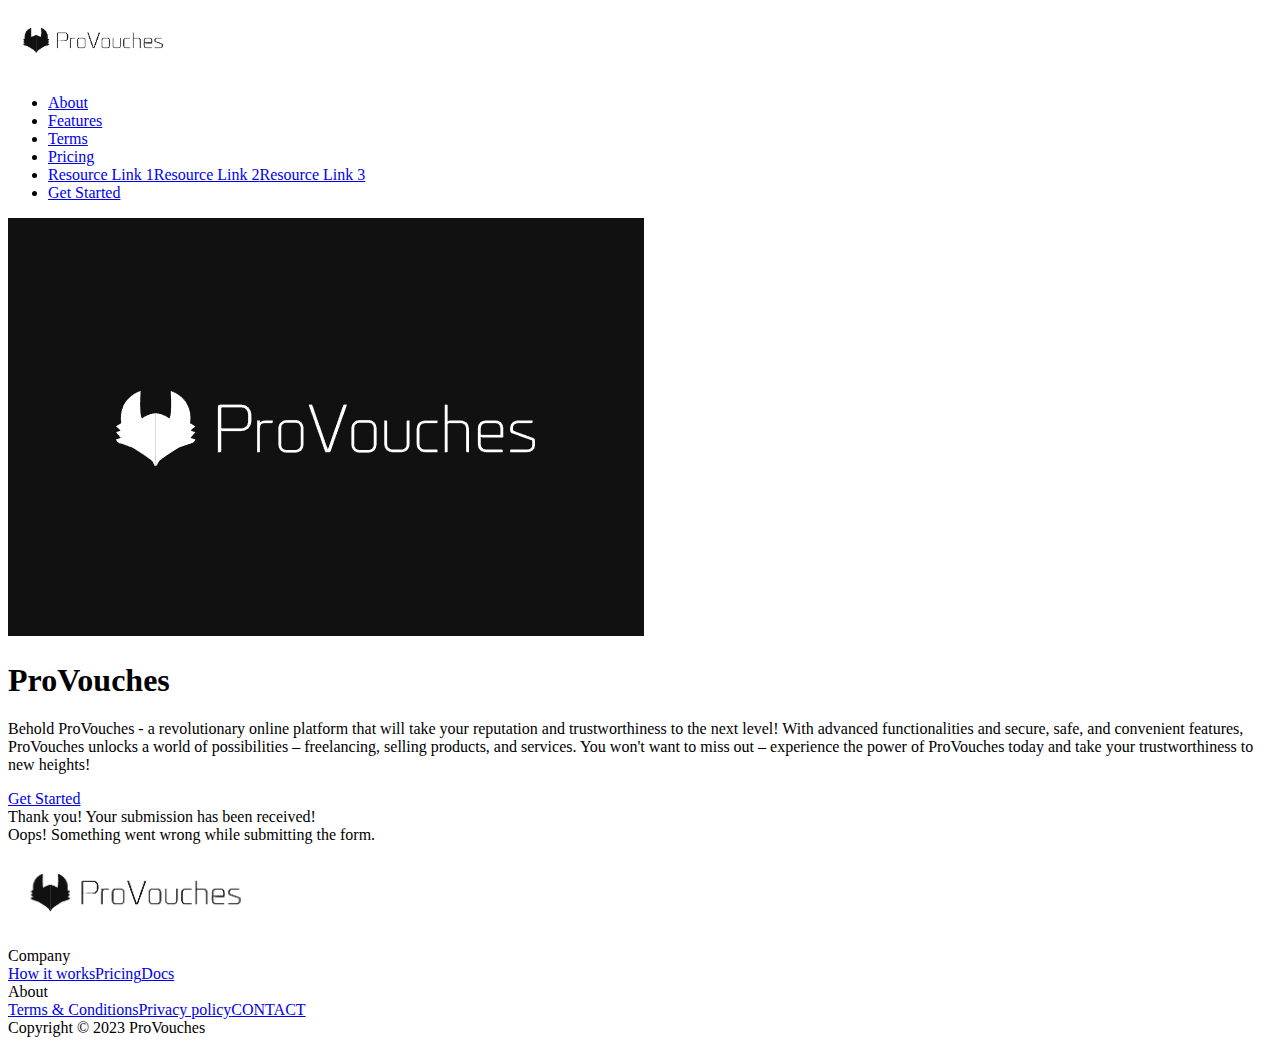
<file: index.html>
<!DOCTYPE html>
<html data-wf-domain="johns-dynamite-site-29bfcb.webflow.io" data-wf-page="63f11103df7fb715905e3f3c" data-wf-site="63f11103df7fb71b715e3f3b">
   <head>
      <meta charset="utf-8">
      <title>ProVouches</title>
      <meta content="width=device-width, initial-scale=1" name="viewport">
      <meta content="Webflow" name="generator">
      <link href="https://uploads-ssl.webflow.com/63f11103df7fb71b715e3f3b/css/johns-dynamite-site-29bfcb.webflow.fd40a9fd1.css" rel="stylesheet" type="text/css">
      <!--[if lt IE 9]><script src="https://cdnjs.cloudflare.com/ajax/libs/html5shiv/3.7.3/html5shiv.min.js" type="text/javascript"></script><![endif]--><script type="text/javascript">!function(o,c){var n=c.documentElement,t=" w-mod-";n.className+=t+"js",("ontouchstart"in o||o.DocumentTouch&&c instanceof DocumentTouch)&&(n.className+=t+"touch")}(window,document);</script>
      <link href="favicons/img-favicon.ico" rel="shortcut icon" type="image/x-icon">
      <link href="favicons/img-webclip.png" rel="apple-touch-icon">
   </head>
   <body>
      <div class="navbar-no-shadow wf-section">
         <div data-animation="default" data-collapse="medium" data-duration="400" data-easing="ease" data-easing2="ease" role="banner" class="navbar-no-shadow-container w-nav">
            <div class="container-regular">
               <div class="navbar-wrapper">
                  <a href="#" class="navbar-brand w-nav-brand"><img src="images/63f11103df7fb71b715e3f3b-63f1169fad117e6156c9671b_ProVouchesTransparent.png" loading="lazy" width="171" alt=""></a>
                  <nav role="navigation" class="nav-menu-wrapper w-nav-menu">
                     <ul role="list" class="nav-menu w-list-unstyled">
                        <li><a href="about" class="nav-link">About</a></li>
                        <li><a href="features" class="nav-link">Features</a></li>
                        <li><a href="privacyandtermsandconditions" class="nav-link">Terms</a></li>
                        <li><a href="pricing" class="nav-link">Pricing</a></li>
                        <li>
                           <div data-hover="false" data-delay="0" class="nav-dropdown w-dropdown">
                              <div class="nav-dropdown-toggle w-dropdown-toggle"></div>
                              <nav class="nav-dropdown-list shadow-three mobile-shadow-hide w-dropdown-list"><a href="#" class="nav-dropdown-link w-dropdown-link">Resource Link 1</a><a href="#" class="nav-dropdown-link w-dropdown-link">Resource Link 2</a><a href="#" class="nav-dropdown-link w-dropdown-link">Resource Link 3</a></nav>
                           </div>
                        </li>
                        <li class="mobile-margin-top-10">
                           <div class="nav-button-wrapper"><a href="pricing" class="button-primary w-button">Get Started</a></div>
                        </li>
                     </ul>
                  </nav>
                  <div class="menu-button w-nav-button">
                     <div class="w-icon-nav-menu"></div>
                  </div>
               </div>
            </div>
         </div>
      </div>
      <section class="hero-subscribe-right wf-section">
         <div class="container">
            <div class="hero-wrapper">
               <div class="hero-split"><img src="images/63f11103df7fb71b715e3f3b-63f119bf59fff80d1ba7a0a9_Screenshot%25202023-02-18%2520123156.png" loading="lazy" alt="" class="shadow-two"></div>
               <div class="hero-split">
                  <h1>ProVouches</h1>
                  <p class="margin-bottom-24px">Behold ProVouches - a revolutionary online platform that will take your reputation and trustworthiness to the next level! With advanced functionalities and secure, safe, and convenient features, ProVouches unlocks a world of possibilities &ndash; freelancing, selling products, and services. You won't want to miss out &ndash; experience the power of ProVouches today and take your trustworthiness to new heights!</p>
                  <div class="hero-form w-form">
                     <form id="wf-form-Hero-Form" name="wf-form-Hero-Form" data-name="Hero Form" method="get" class="hero-form-container"><a href="pricing" class="button-primary w-button">Get Started</a></form>
                     <div class="w-form-done">
                        <div>Thank you! Your submission has been received!</div>
                     </div>
                     <div class="w-form-fail">
                        <div>Oops! Something went wrong while submitting the form.</div>
                     </div>
                  </div>
               </div>
            </div>
         </div>
      </section>
      <section class="footer-dark wf-section">
         <div class="container">
            <div class="footer-wrapper">
               <a href="#" class="footer-brand w-inline-block"><img src="images/63f11103df7fb71b715e3f3b-63f1169fad117e6156c9671b_ProVouchesTransparent.png" loading="lazy" width="257" alt=""></a>
               <div class="footer-content">
                  <div id="w-node-b4247b5d-69f9-ae8d-1205-627bcfae2c62-905e3f3c" class="footer-block">
                     <div class="title-small">Company</div>
                     <a href="features" class="footer-link">How it works</a><a href="pricing" class="footer-link">Pricing</a><a href="docs" class="footer-link">Docs</a>
                  </div>
                  <div id="w-node-b4247b5d-69f9-ae8d-1205-627bcfae2c76-905e3f3c" class="footer-block">
                     <div class="title-small">About</div>
                     <a href="privacyandtermsandconditions" class="footer-link">Terms &amp; Conditions</a><a href="privacyandtermsandconditions#privacy" class="footer-link">Privacy policy</a><a href="contact" class="button-primary w-button">CONTACT</a>
                  </div>
               </div>
            </div>
         </div>
         <div class="footer-divider"></div>
      </section>
      <section class="team-slider wf-section">
         <div class="container-2"></div>
         <div class="footer-copyright-center">Copyright &copy; 2023 ProVouches</div>
      </section>
      <script src="js/js-jquery-3.5.1.min.dc5e7f18c8.js" type="text/javascript" integrity="sha256-9/aliU8dGd2tb6OSsuzixeV4y/faTqgFtohetphbbj0=" crossorigin="anonymous"></script><script src="js/js-webflow.465a5eced.js" type="text/javascript"></script><!--[if lte IE 9]><script src="//cdnjs.cloudflare.com/ajax/libs/placeholders/3.0.2/placeholders.min.js"></script><![endif]-->
   </body>
</html>
</file>
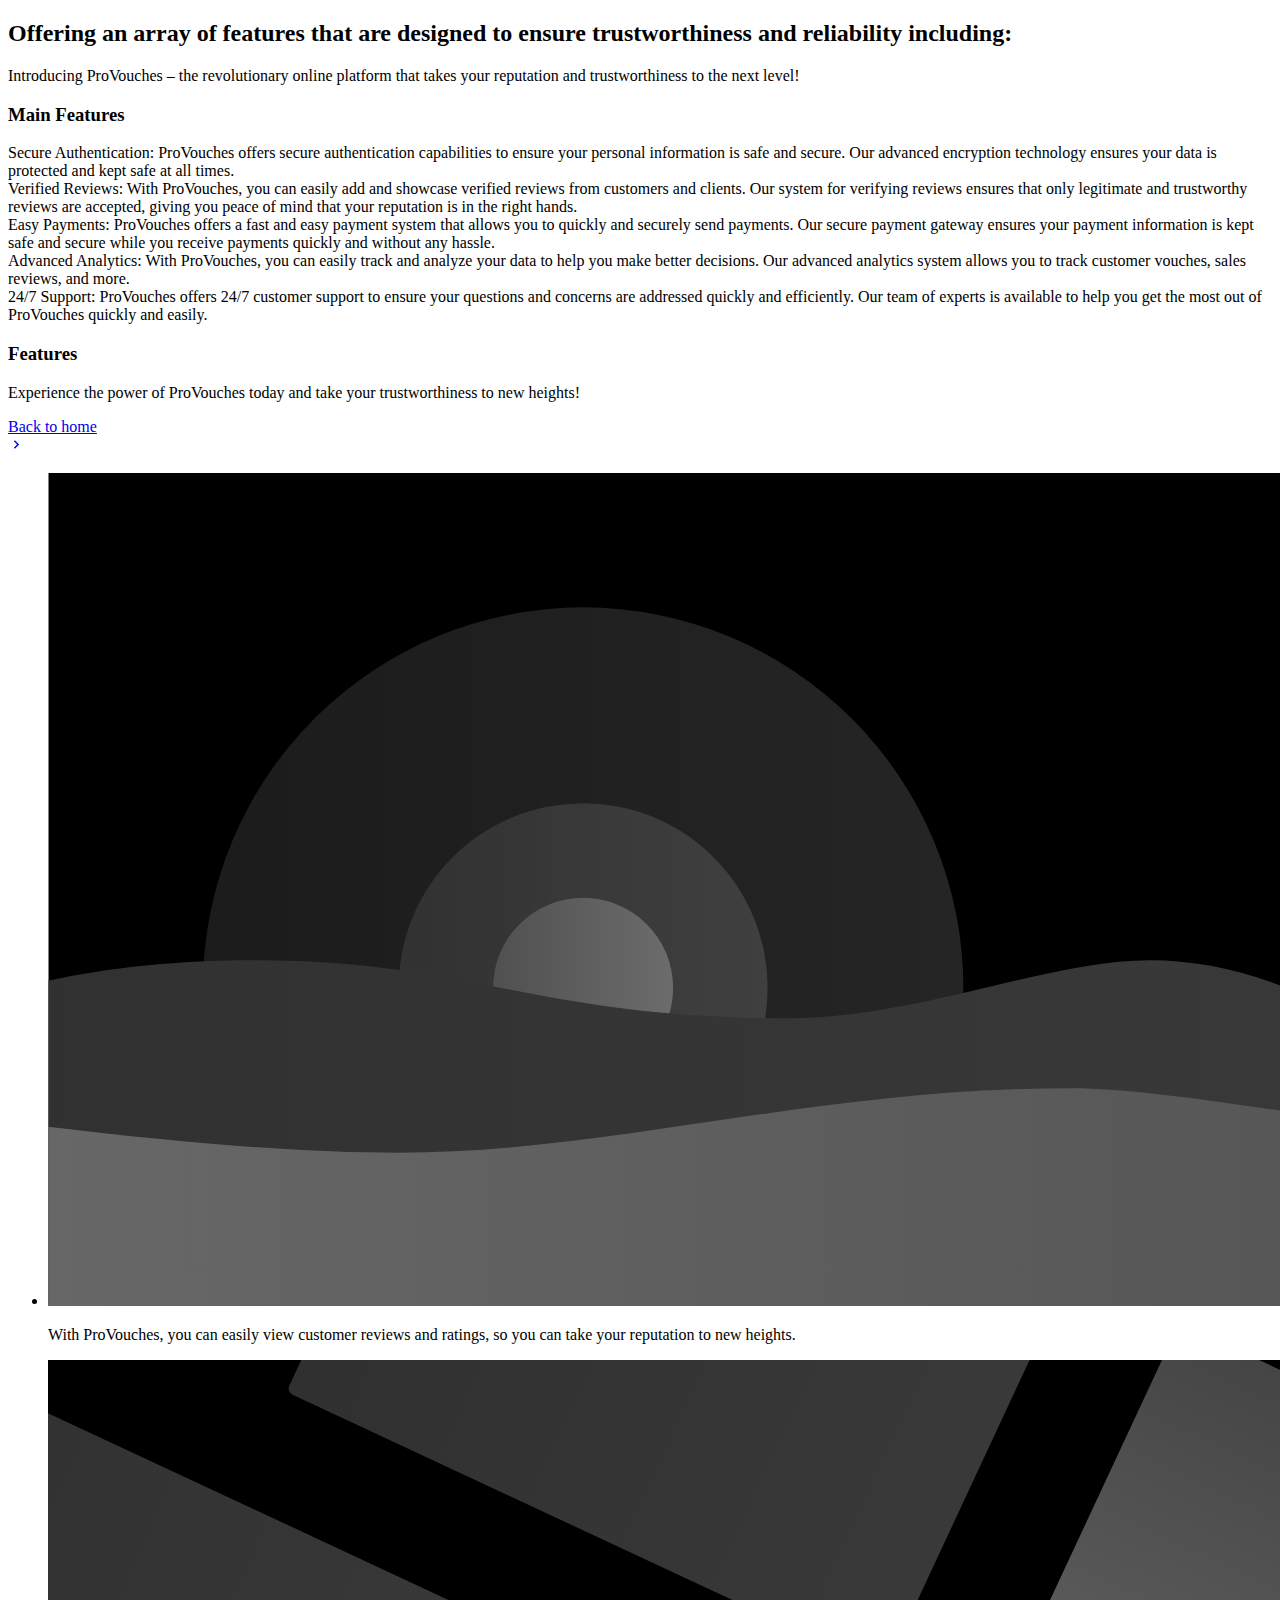
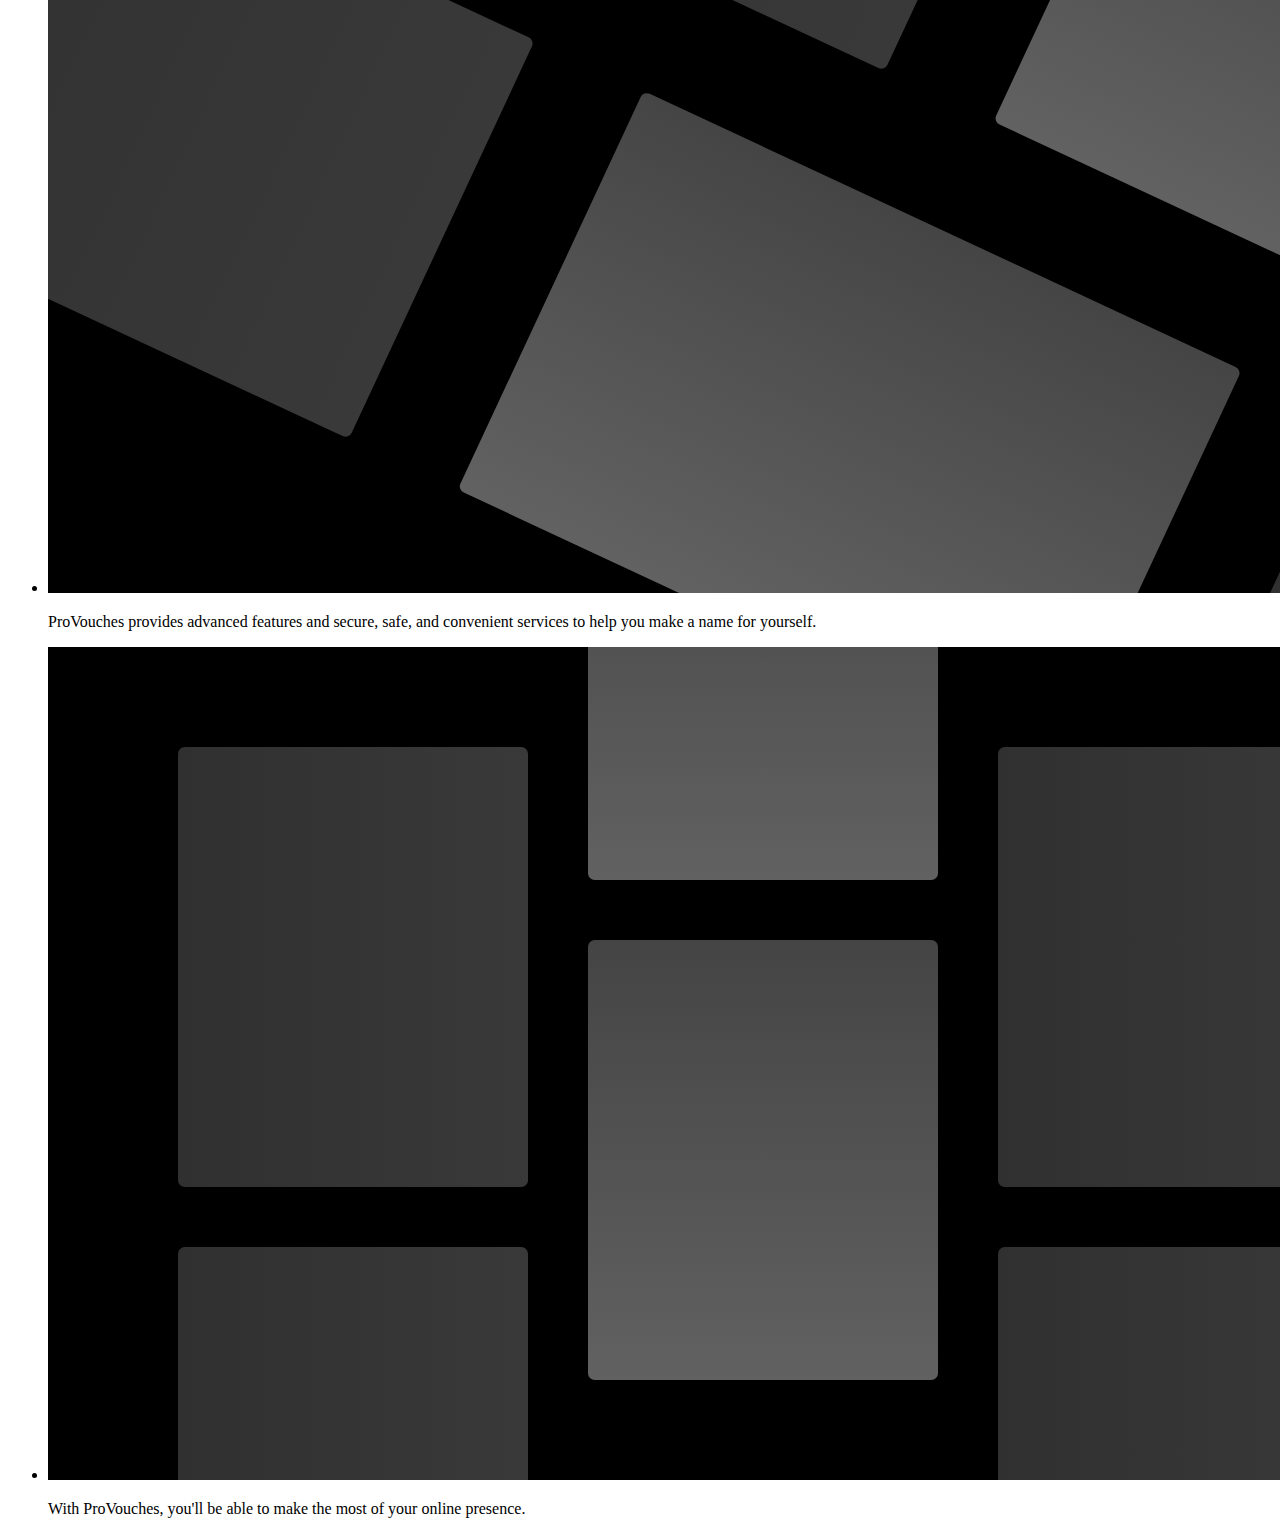
<file: features.html>
<!DOCTYPE html>
<html data-wf-domain="johns-dynamite-site-29bfcb.webflow.io" data-wf-page="63f126fa69cfc04e35388c06" data-wf-site="63f11103df7fb71b715e3f3b">
   <head>
      <meta charset="utf-8">
      <title>Features</title>
      <meta content="Features" property="og:title">
      <meta content="Features" property="twitter:title">
      <meta content="width=device-width, initial-scale=1" name="viewport">
      <meta content="Webflow" name="generator">
      <link href="https://uploads-ssl.webflow.com/63f11103df7fb71b715e3f3b/css/johns-dynamite-site-29bfcb.webflow.d4c78b897.css" rel="stylesheet" type="text/css">
      <!--[if lt IE 9]><script src="https://cdnjs.cloudflare.com/ajax/libs/html5shiv/3.7.3/html5shiv.min.js" type="text/javascript"></script><![endif]--><script type="text/javascript">!function(o,c){var n=c.documentElement,t=" w-mod-";n.className+=t+"js",("ontouchstart"in o||o.DocumentTouch&&c instanceof DocumentTouch)&&(n.className+=t+"touch")}(window,document);</script>
      <link href="favicons/img-favicon.ico" rel="shortcut icon" type="image/x-icon">
      <link href="favicons/img-webclip.png" rel="apple-touch-icon">
   </head>
   <body>
      <section class="features-table wf-section">
         <div class="container-3">
            <h2 class="centered-heading-2">Offering an array of features that are designed to ensure trustworthiness and reliability including:</h2>
            <p class="centered-subheading-2">Introducing ProVouches &ndash; the revolutionary online platform that takes your reputation and trustworthiness to the next level!</p>
            <div class="comparison-table">
               <div class="comparison-row-main">
                  <h3 id="w-node-_93e48eea-e4c8-9ce2-21f1-3cbb5f92a0c8-35388c06" class="comparison-title"><span class="text-span">Main Features</span></h3>
               </div>
               <div class="comparison-row">
                  <div id="w-node-_93e48eea-e4c8-9ce2-21f1-3cbb5f92a0cf-35388c06" class="comparison-positive">Secure Authentication: ProVouches offers secure authentication capabilities to ensure your personal information is safe and secure. Our advanced encryption technology ensures your data is protected and kept safe at all times.</div>
               </div>
               <div class="comparison-row">
                  <div id="w-node-_93e48eea-e4c8-9ce2-21f1-3cbb5f92a0d4-35388c06" class="comparison-positive">Verified Reviews: With ProVouches, you can easily add and showcase verified reviews from customers and clients. Our system for verifying reviews ensures that only legitimate and trustworthy reviews are accepted, giving you peace of mind that your reputation is in the right hands.</div>
               </div>
               <div class="comparison-row">
                  <div id="w-node-_93e48eea-e4c8-9ce2-21f1-3cbb5f92a0d9-35388c06" class="comparison-positive">Easy Payments: ProVouches offers a fast and easy payment system that allows you to quickly and securely send payments. Our secure payment gateway ensures your payment information is kept safe and secure while you receive payments quickly and without any hassle.</div>
               </div>
               <div class="comparison-row">
                  <div id="w-node-_93e48eea-e4c8-9ce2-21f1-3cbb5f92a0de-35388c06" class="comparison-positive">Advanced Analytics: With ProVouches, you can easily track and analyze your data to help you make better decisions. Our advanced analytics system allows you to track customer vouches, sales reviews, and more.</div>
               </div>
               <div class="comparison-row">
                  <div id="w-node-_93e48eea-e4c8-9ce2-21f1-3cbb5f92a0e3-35388c06" class="comparison-positive">24/7 Support: ProVouches offers 24/7 customer support to ensure your questions and concerns are addressed quickly and efficiently. Our team of experts is available to help you get the most out of ProVouches quickly and easily.</div>
               </div>
            </div>
         </div>
      </section>
      <section class="features-list wf-section">
         <div class="container-3">
            <div class="features-wrapper-two">
               <div class="features-left">
                  <h3>Features</h3>
                  <p class="features-paragraph">Experience the power of ProVouches today and take your trustworthiness to new heights!</p>
                  <a href="http://provouches.com/" class="text-link-arrow-3 w-inline-block">
                     <div>Back to home</div>
                     <div class="arrow-embed-3 w-embed">
                        <svg width="17" height="17" viewbox="0 0 17 17" fill="none" xmlns="http://www.w3.org/2000/svg">
                           <path d="M11.13 8.5L6.87296 4.24291L5.87067 5.24379L9.129 8.5L5.87067 11.7555L6.87225 12.7571L11.13 8.5Z" fill="currentColor"></path>
                        </svg>
                     </div>
                  </a>
               </div>
               <ul role="list" class="features-right w-list-unstyled">
                  <li class="features-block-two">
                     <img src="images/62434fa732124a0fb112aab4-62434fa732124a28a812aad9_placeholder%25202.svg" loading="lazy" alt="" class="features-image">
                     <p>With ProVouches, you can easily view customer reviews and ratings, so you can take your reputation to new heights.</p>
                  </li>
                  <li class="features-block-two">
                     <img src="images/62434fa732124a0fb112aab4-62434fa732124a55c612aae2_portfolio%25202%2520-%2520wide.svg" loading="lazy" alt="" class="features-image">
                     <p>ProVouches provides advanced features and secure, safe, and convenient services to help you make a name for yourself.</p>
                  </li>
                  <li class="features-block-two">
                     <img src="images/62434fa732124a0fb112aab4-62434fa732124ace5e12aae4_portfolio%25204%2520-%2520wide.svg" loading="lazy" alt="" class="features-image">
                     <p>With ProVouches, you'll be able to make the most of your online presence.</p>
                  </li>
               </ul>
            </div>
         </div>
      </section>
      <script src="js/js-jquery-3.5.1.min.dc5e7f18c8.js" type="text/javascript" integrity="sha256-9/aliU8dGd2tb6OSsuzixeV4y/faTqgFtohetphbbj0=" crossorigin="anonymous"></script><script src="js/js-webflow.465a5eced.js" type="text/javascript"></script><!--[if lte IE 9]><script src="//cdnjs.cloudflare.com/ajax/libs/placeholders/3.0.2/placeholders.min.js"></script><![endif]-->
   </body>
</html>
</file>
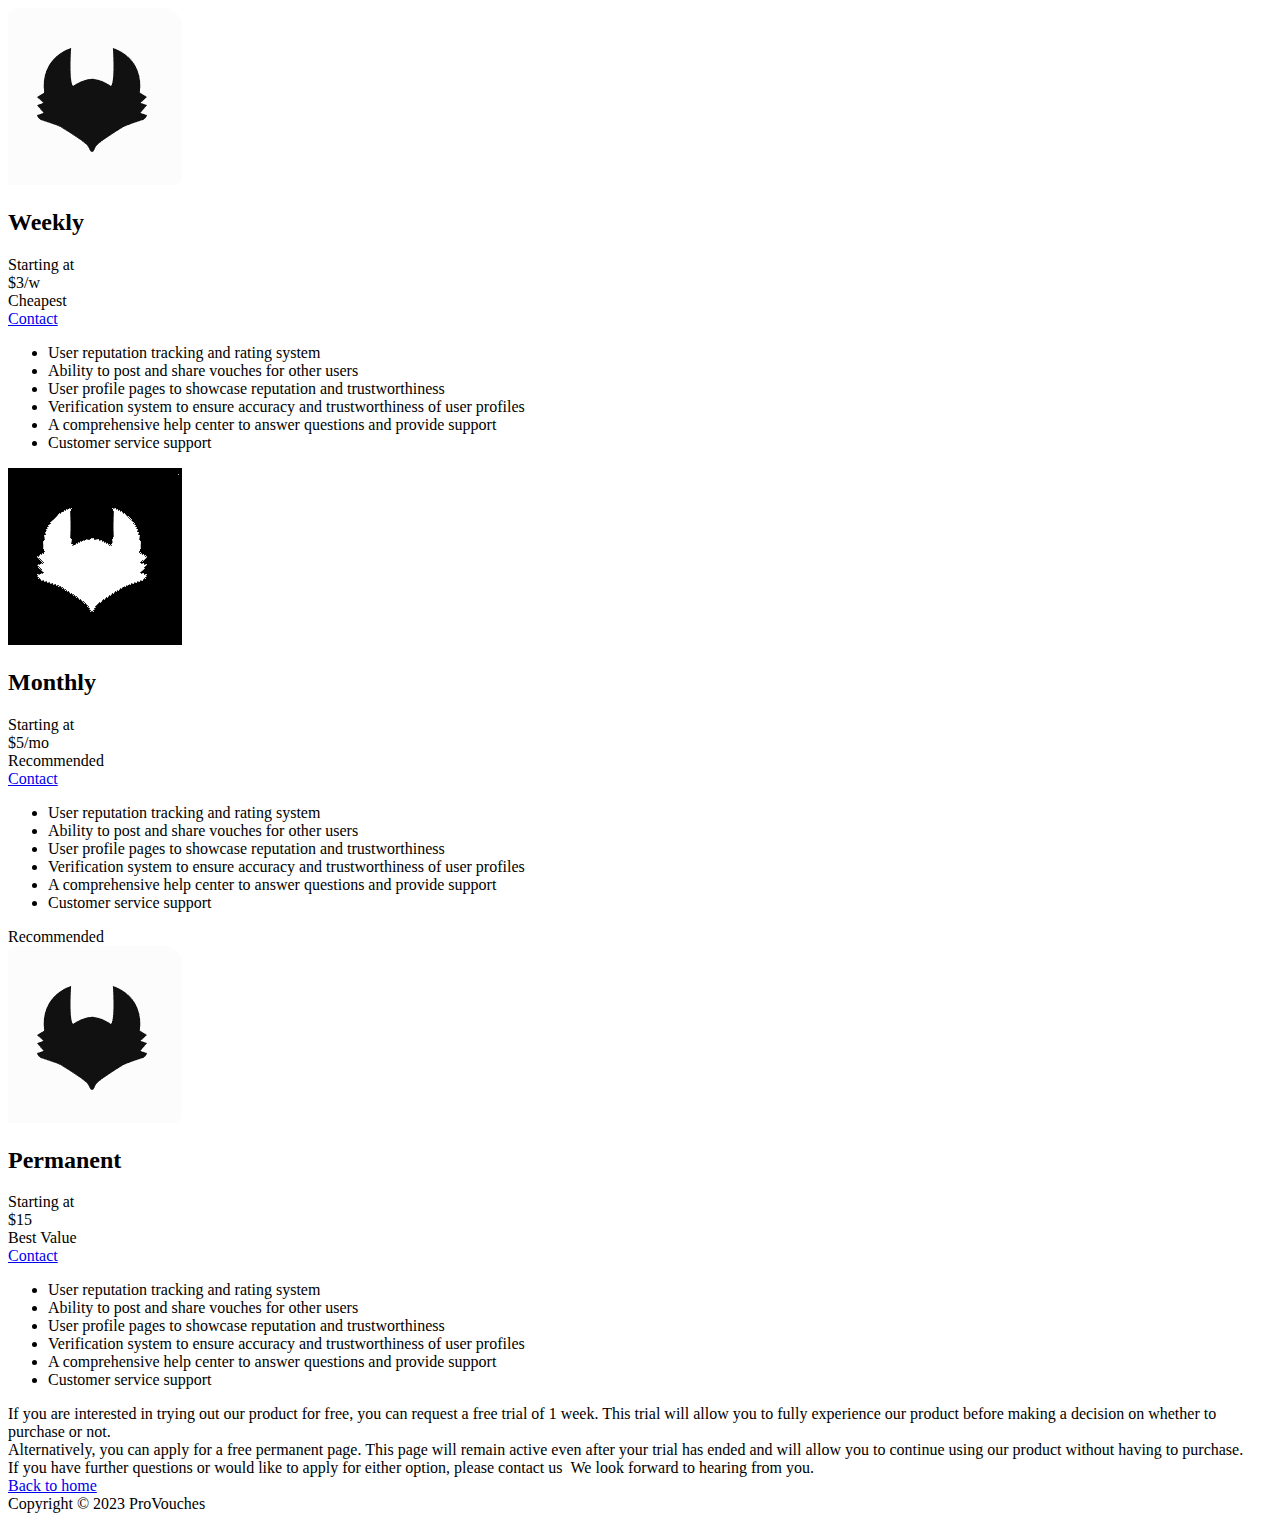
<file: pricing.html>
<!DOCTYPE html>
<html data-wf-domain="johns-dynamite-site-29bfcb.webflow.io" data-wf-page="63f1203b59fff884d4a830ef" data-wf-site="63f11103df7fb71b715e3f3b">
   <head>
      <meta charset="utf-8">
      <title>Pricing</title>
      <meta content="Pricing" property="og:title">
      <meta content="Pricing" property="twitter:title">
      <meta content="width=device-width, initial-scale=1" name="viewport">
      <meta content="Webflow" name="generator">
      <link href="https://uploads-ssl.webflow.com/63f11103df7fb71b715e3f3b/css/johns-dynamite-site-29bfcb.webflow.59ccd78de.css" rel="stylesheet" type="text/css">
      <!--[if lt IE 9]><script src="https://cdnjs.cloudflare.com/ajax/libs/html5shiv/3.7.3/html5shiv.min.js" type="text/javascript"></script><![endif]--><script type="text/javascript">!function(o,c){var n=c.documentElement,t=" w-mod-";n.className+=t+"js",("ontouchstart"in o||o.DocumentTouch&&c instanceof DocumentTouch)&&(n.className+=t+"touch")}(window,document);</script>
      <link href="favicons/img-favicon.ico" rel="shortcut icon" type="image/x-icon">
      <link href="favicons/img-webclip.png" rel="apple-touch-icon">
   </head>
   <body>
      <section class="pricing-comparison wf-section">
         <div class="container-3">
            <div class="pricing-wrapper">
               <div id="w-node-_3ee89371-3364-11af-a347-0856f04d548a-d4a830ef" class="pricing-card">
                  <img src="images/63f11103df7fb71b715e3f3b-63f121aaad117ef3b7ca5936_Screenshot%25202023-02-18%2520123135.png" loading="lazy" alt="" class="pricing-image">
                  <h2 class="pricing-title">Weekly</h2>
                  <div class="pricing-subtitle">Starting at</div>
                  <div class="pricing-price">$3/w</div>
                  <div class="paragraph-regular margin-bottom-20">Cheapest</div>
                  <a href="contact" class="button-primary-2 outline-button w-button">Contact</a>
                  <div class="pricing-divider"></div>
                  <ul role="list" class="pricing-feature-list w-list-unstyled">
                     <li>
                        <div class="pricing-feature">User reputation tracking and rating system</div>
                     </li>
                     <li>
                        <div class="pricing-feature">Ability to post and share vouches for other users</div>
                     </li>
                     <li>
                        <div class="pricing-feature">User profile pages to showcase reputation and trustworthiness</div>
                     </li>
                     <li>
                        <div class="pricing-feature">Verification system to ensure accuracy and trustworthiness of user profiles</div>
                     </li>
                     <li>
                        <div class="pricing-feature">A comprehensive help center to answer questions and provide support</div>
                     </li>
                     <li>
                        <div class="pricing-feature">Customer service support</div>
                     </li>
                  </ul>
               </div>
               <div id="w-node-_3ee89371-3364-11af-a347-0856f04d54aa-d4a830ef" class="pricing-card featured-pricing">
                  <img src="images/63f11103df7fb71b715e3f3b-63f1222a8c2e2183b30be873_InvertedColorImageProVouches.png" loading="lazy" alt="" class="pricing-image">
                  <h2 class="pricing-title">Monthly</h2>
                  <div class="pricing-subtitle">Starting at</div>
                  <div class="pricing-price">$5/mo</div>
                  <div class="paragraph-regular margin-bottom-20">Recommended</div>
                  <a href="contact" class="button-primary-2 w-button">Contact</a>
                  <div class="pricing-divider"></div>
                  <ul role="list" class="pricing-feature-list w-list-unstyled">
                     <li>
                        <div class="pricing-feature">User reputation tracking and rating system</div>
                     </li>
                     <li>
                        <div class="pricing-feature">Ability to post and share vouches for other users</div>
                     </li>
                     <li>
                        <div class="pricing-feature">User profile pages to showcase reputation and trustworthiness</div>
                     </li>
                     <li>
                        <div class="pricing-feature">Verification system to ensure accuracy and trustworthiness of user profiles</div>
                     </li>
                     <li>
                        <div class="pricing-feature">A comprehensive help center to answer questions and provide support</div>
                     </li>
                     <li>
                        <div class="pricing-feature">Customer service support</div>
                     </li>
                  </ul>
                  <div class="pricing-tag">Recommended</div>
               </div>
               <div id="w-node-_3ee89371-3364-11af-a347-0856f04d54d2-d4a830ef" class="pricing-card">
                  <img src="images/63f11103df7fb71b715e3f3b-63f121aaad117ef3b7ca5936_Screenshot%25202023-02-18%2520123135.png" loading="lazy" alt="" class="pricing-image">
                  <h2 class="pricing-title">Permanent</h2>
                  <div class="pricing-subtitle">Starting at</div>
                  <div class="pricing-price">$15</div>
                  <div class="paragraph-regular margin-bottom-20">Best Value</div>
                  <a href="contact" class="button-primary-2 outline-button w-button">Contact</a>
                  <div class="pricing-divider"></div>
                  <ul role="list" class="pricing-feature-list w-list-unstyled">
                     <li>
                        <div class="pricing-feature">User reputation tracking and rating system</div>
                     </li>
                     <li>
                        <div class="pricing-feature">Ability to post and share vouches for other users</div>
                     </li>
                     <li>
                        <div class="pricing-feature">User profile pages to showcase reputation and trustworthiness</div>
                     </li>
                     <li>
                        <div class="pricing-feature">Verification system to ensure accuracy and trustworthiness of user profiles</div>
                     </li>
                     <li>
                        <div class="pricing-feature">A comprehensive help center to answer questions and provide support</div>
                     </li>
                     <li>
                        <div class="pricing-feature">Customer service support</div>
                     </li>
                  </ul>
               </div>
            </div>
         </div>
      </section>
      <section class="footer-dark-2 wf-section">
         <div class="container-3">
            <div class="footer-wrapper-2">If you are interested in trying out our product for free, you can request a free trial of 1 week. This trial will allow you to fully experience our product before making a decision on whether to purchase or not. <br>Alternatively, you can apply for a free permanent page. This page will remain active even after your trial has ended and will allow you to continue using our product without having to purchase. <br>If you have further questions or would like to apply for either option, please contact us &nbsp;We look forward to hearing from you.</div>
            <div class="features-left">
               <a href="http://provouches.com/" class="text-link-arrow-3 w-inline-block">
                  <div>Back to home</div>
                                          <path d="M11.13 8.5L6.87296 4.24291L5.87067 5.24379L9.129 8.5L5.87067 11.7555L6.87225 12.7571L11.13 8.5Z" fill="currentColor"></path>
                     </svg>
               </a>
            </div>
         </div>
         <div class="footer-divider-2"></div>
         <div class="footer-copyright-center-2">Copyright &copy; 2023 ProVouches</div>
      </section>
      <script src="js/js-jquery-3.5.1.min.dc5e7f18c8.js" type="text/javascript" integrity="sha256-9/aliU8dGd2tb6OSsuzixeV4y/faTqgFtohetphbbj0=" crossorigin="anonymous"></script><script src="js/js-webflow.465a5eced.js" type="text/javascript"></script><!--[if lte IE 9]><script src="//cdnjs.cloudflare.com/ajax/libs/placeholders/3.0.2/placeholders.min.js"></script><![endif]-->
   </body>
</html>
</file>
